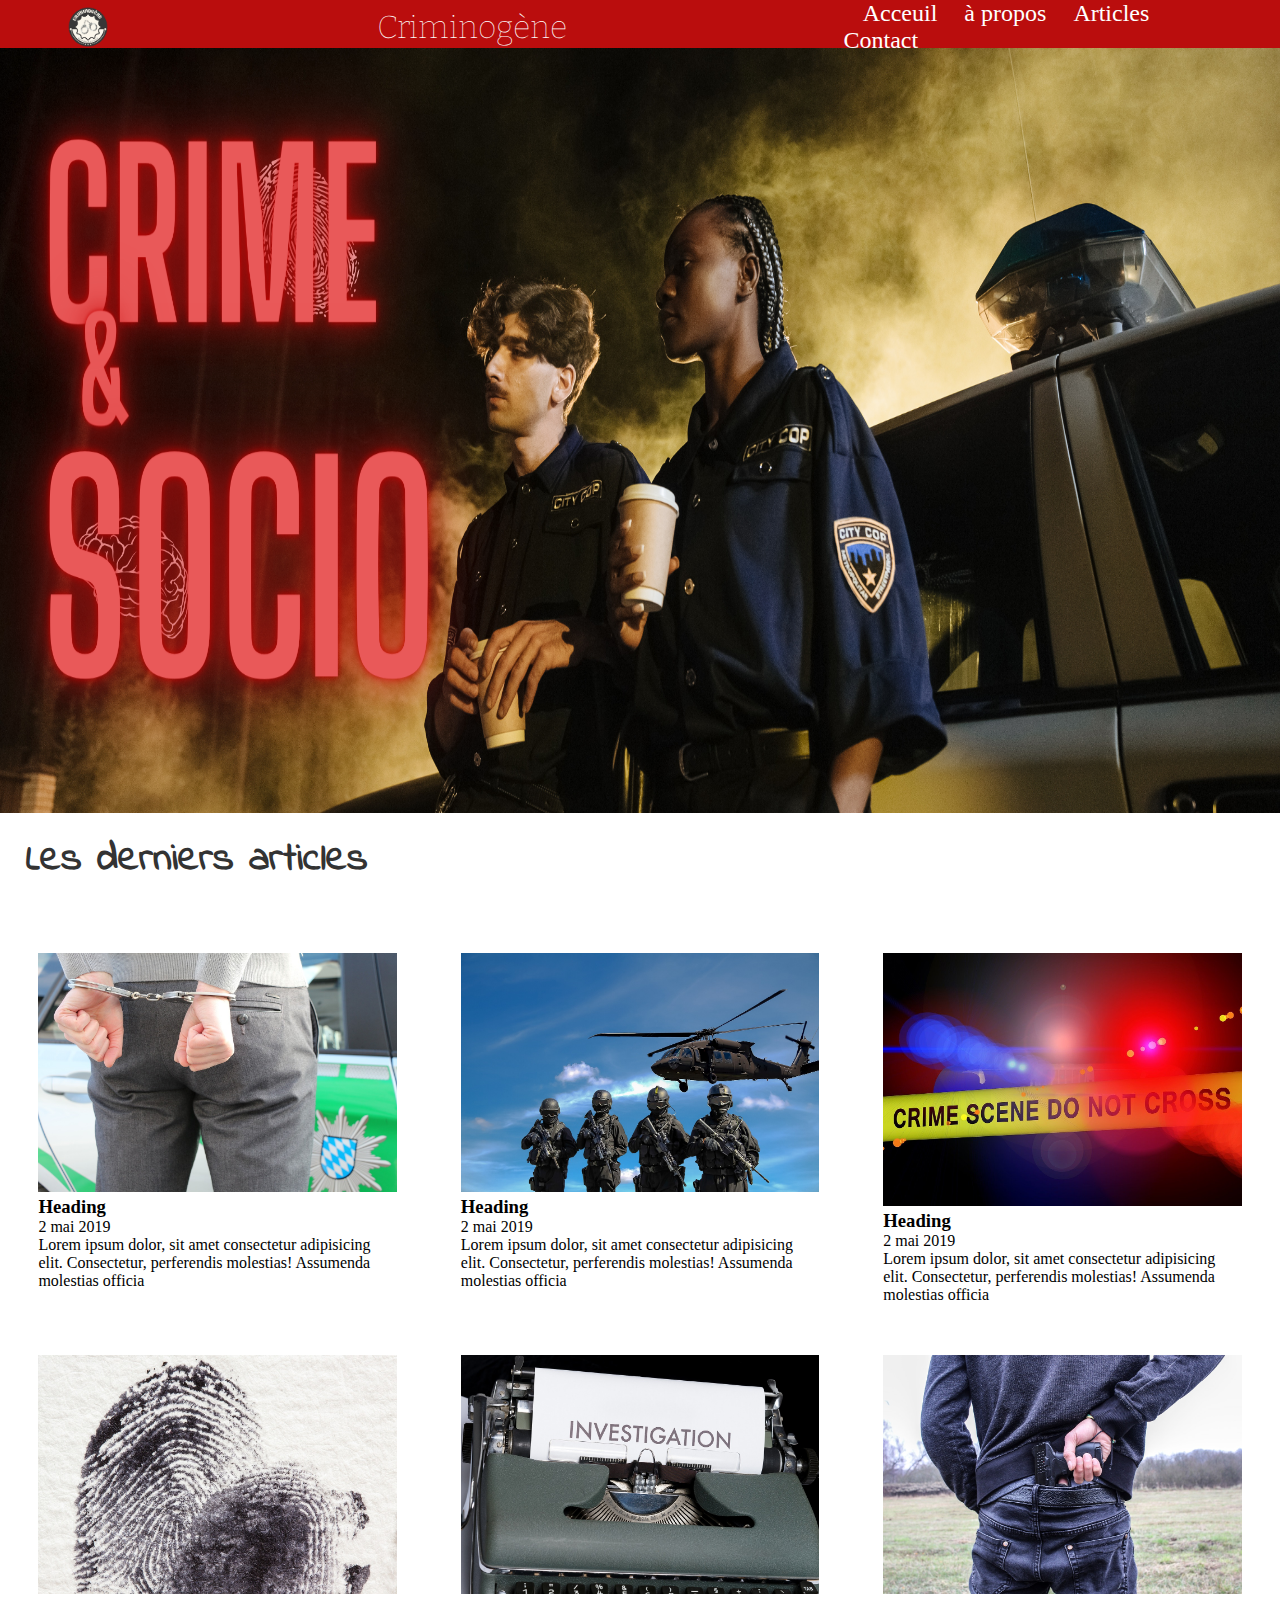
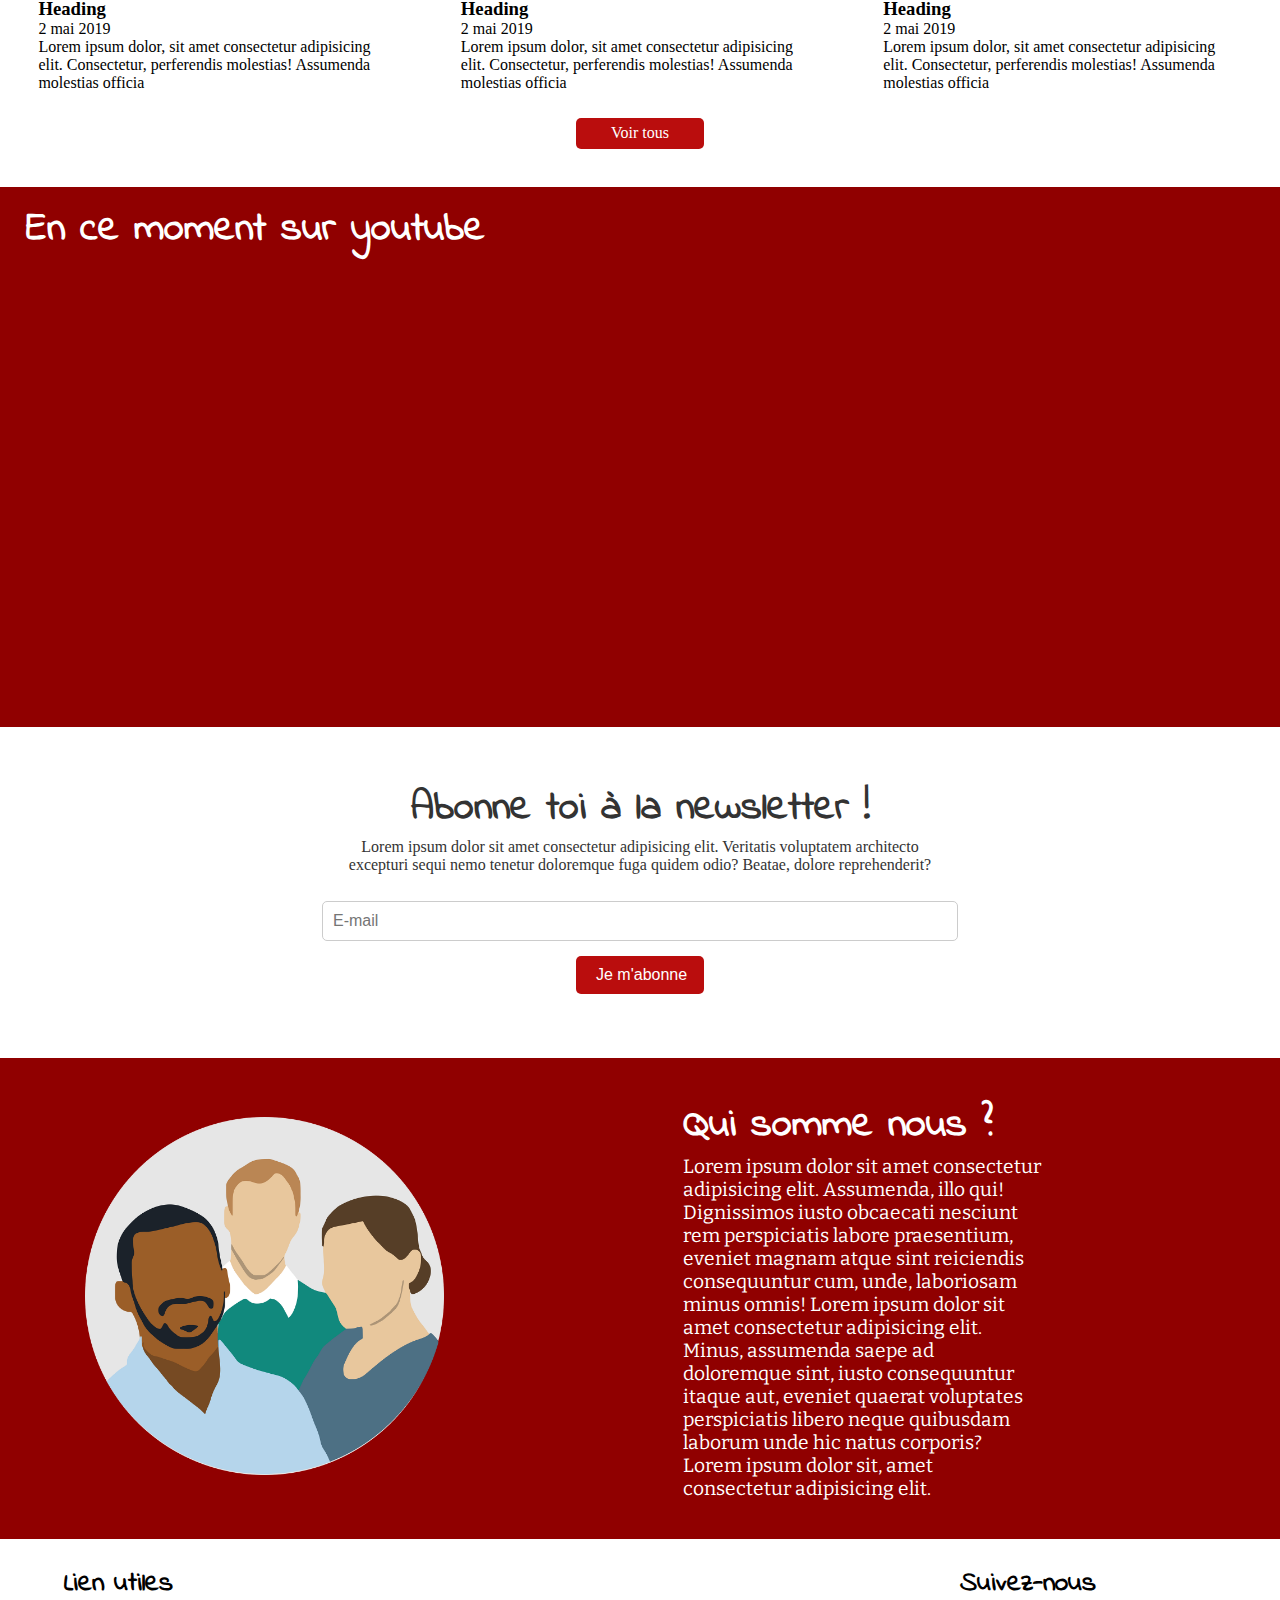
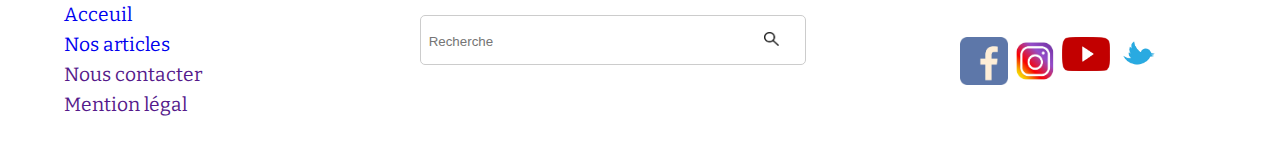
<file: index.html>
<!DOCTYPE html>
<html lang="fr" dir="ltr">
<head>
    <meta charset="UTF-8">
    <meta name="description" content="">
    <meta name="viewport" content="width=device-width, initial-scale=1.0">
    <link rel="stylesheet" href="css/style.css">
    <title>Accueil</title>
</head>
<body>
    <header>
        <a href="index.html">
            <img src="images/new_logo.png" alt="Logo blog">
        </a>
        <h1>Criminogène</h1>
        <nav>
            <a href="index.html">Acceuil</a>
            <a href="">à propos</a>
            <a href="html/articles.html">Articles</a>
            <a href="">Contact</a>
        </nav>
        
    </header>
    <section>
        <img src="images/banner.png" alt="">
    </section>
    <main>
        <h2>Les derniers articles</h2>
        <article>
            <img src="images/police-2122376_1280.jpg" alt="">
            <h3>Heading</h3>
            <p>2 mai 2019</p>
            <p>Lorem ipsum dolor, sit amet consectetur adipisicing elit. Consectetur, perferendis molestias! Assumenda molestias officia</p>
        </article>
        <article>
            <img src="images/police-1282330_1280.jpg" alt="">
            <h3>Heading</h3>
            <p>2 mai 2019</p>
            <p>Lorem ipsum dolor, sit amet consectetur adipisicing elit. Consectetur, perferendis molestias! Assumenda molestias officia</p>
        </article>
        <article>
            <img src="images/police-850054_1280.jpg" alt="">
            <h3>Heading</h3>
            <p>2 mai 2019</p>
            <p>Lorem ipsum dolor, sit amet consectetur adipisicing elit. Consectetur, perferendis molestias! Assumenda molestias officia</p>
        </article>
        <article>
            <img src="images/fingerprint-255904_1280.jpg" alt="">
            <h3>Heading</h3>
            <p>2 mai 2019</p>
            <p>Lorem ipsum dolor, sit amet consectetur adipisicing elit. Consectetur, perferendis molestias! Assumenda molestias officia</p>
        </article>
        <article>
            <img src="images/concept-5355841_1280.jpg" alt="">
            <h3>Heading</h3>
            <p>2 mai 2019</p>
            <p>Lorem ipsum dolor, sit amet consectetur adipisicing elit. Consectetur, perferendis molestias! Assumenda molestias officia</p>
        </article>
        <article>
            <img src="images/weapon-3836563_1280.jpg" alt="">
            <h3>Heading</h3>
            <p>2 mai 2019</p>
            <p>Lorem ipsum dolor, sit amet consectetur adipisicing elit. Consectetur, perferendis molestias! Assumenda molestias officia</p>
        </article>
        <a href="html/articles.html">Voir tous</a>
    </main>
    <section>
        <h2>En ce moment sur youtube</h2>
        <article>
            <iframe src="https://www.youtube.com/embed/DQq08ugpGbo?si=e3_oLKEJ3DCX61w2" title="YouTube video player" frameborder="0" allow="accelerometer; autoplay; clipboard-write; encrypted-media; gyroscope; picture-in-picture; web-share" allowfullscreen></iframe>
        </article>
        <article>
            <iframe src="https://www.youtube.com/embed/5FVBhGeLTEU?si=4bKv--rEEARe1BDp" title="YouTube video player" frameborder="0" allow="accelerometer; autoplay; clipboard-write; encrypted-media; gyroscope; picture-in-picture; web-share" allowfullscreen></iframe>
        </article>
    </section>
    <aside>
        <h3>Abonne toi à la newsletter !</h3>
        <p>Lorem ipsum dolor sit amet consectetur adipisicing elit. Veritatis voluptatem architecto<br>excepturi sequi nemo tenetur doloremque fuga quidem odio? Beatae, dolore reprehenderit?</p>
        <form action="page.php" method="get">
            <input type="email" name="mail" id="mail" placeholder="E-mail" maxlength="100">
            <input type="submit" value="Je m'abonne">
        </form>
    </aside>
    <section>
        <article>
            <img src="images/group-4370510_1280.png" alt="team members">
        </article>
        <article>
            <h3>Qui somme nous ?</h3>
            <p>Lorem ipsum dolor sit amet consectetur adipisicing elit. Assumenda, illo qui! Dignissimos iusto obcaecati nesciunt rem perspiciatis labore praesentium, eveniet magnam atque sint reiciendis consequuntur cum, unde, laboriosam minus omnis!
            Lorem ipsum dolor sit amet consectetur adipisicing elit. Minus, assumenda saepe ad doloremque sint, iusto consequuntur itaque aut, eveniet quaerat voluptates perspiciatis libero neque quibusdam laborum unde hic natus corporis?
            Lorem ipsum dolor sit, amet consectetur adipisicing elit.
            </p>
        </article>
    </section>
    <footer>
        <article>
            <h3>Lien utiles</h3>
            <a href="index.html">Acceuil</a>
            <a href="html/articles.html">Nos articles</a>
            <a href="">Nous contacter</a>
            <a href="">Mention légal</a>
        </article>
        <article>
            <form>
                <input type="search" placeholder="Recherche" maxlength="200">
                <input type="image" src="images/chercher-removebg-preview.png" alt="">
            </form>
        </article>
        <article>
            <h3>Suivez-nous</h3>
            <a href="https://www.facebook.com/FelaOfficiel/?locale=fr_FR" target="_blank">
                <img src="images/facebook-2429746_1280-removebg-preview.png" alt="">
            </a>
            <a href="https://www.instagram.com/policenationale/" target="_blank">
                <img src="images/instagram-1581266_1280-removebg-preview.png" alt="">
            </a>
            <a href="https://www.youtube.com/@FELA-officielle" target="_blank">
                <img src="images/youtube-1495277_1280-removebg-preview.png" alt="">
            </a>
            <a href="https://twitter.com/?lang=fr" target="_blank">
                <img src="images/logo-3491390_1280-removebg-preview (1).png" alt="">
            </a>
        </article>
    </footer>
</body>
</html>
</file>
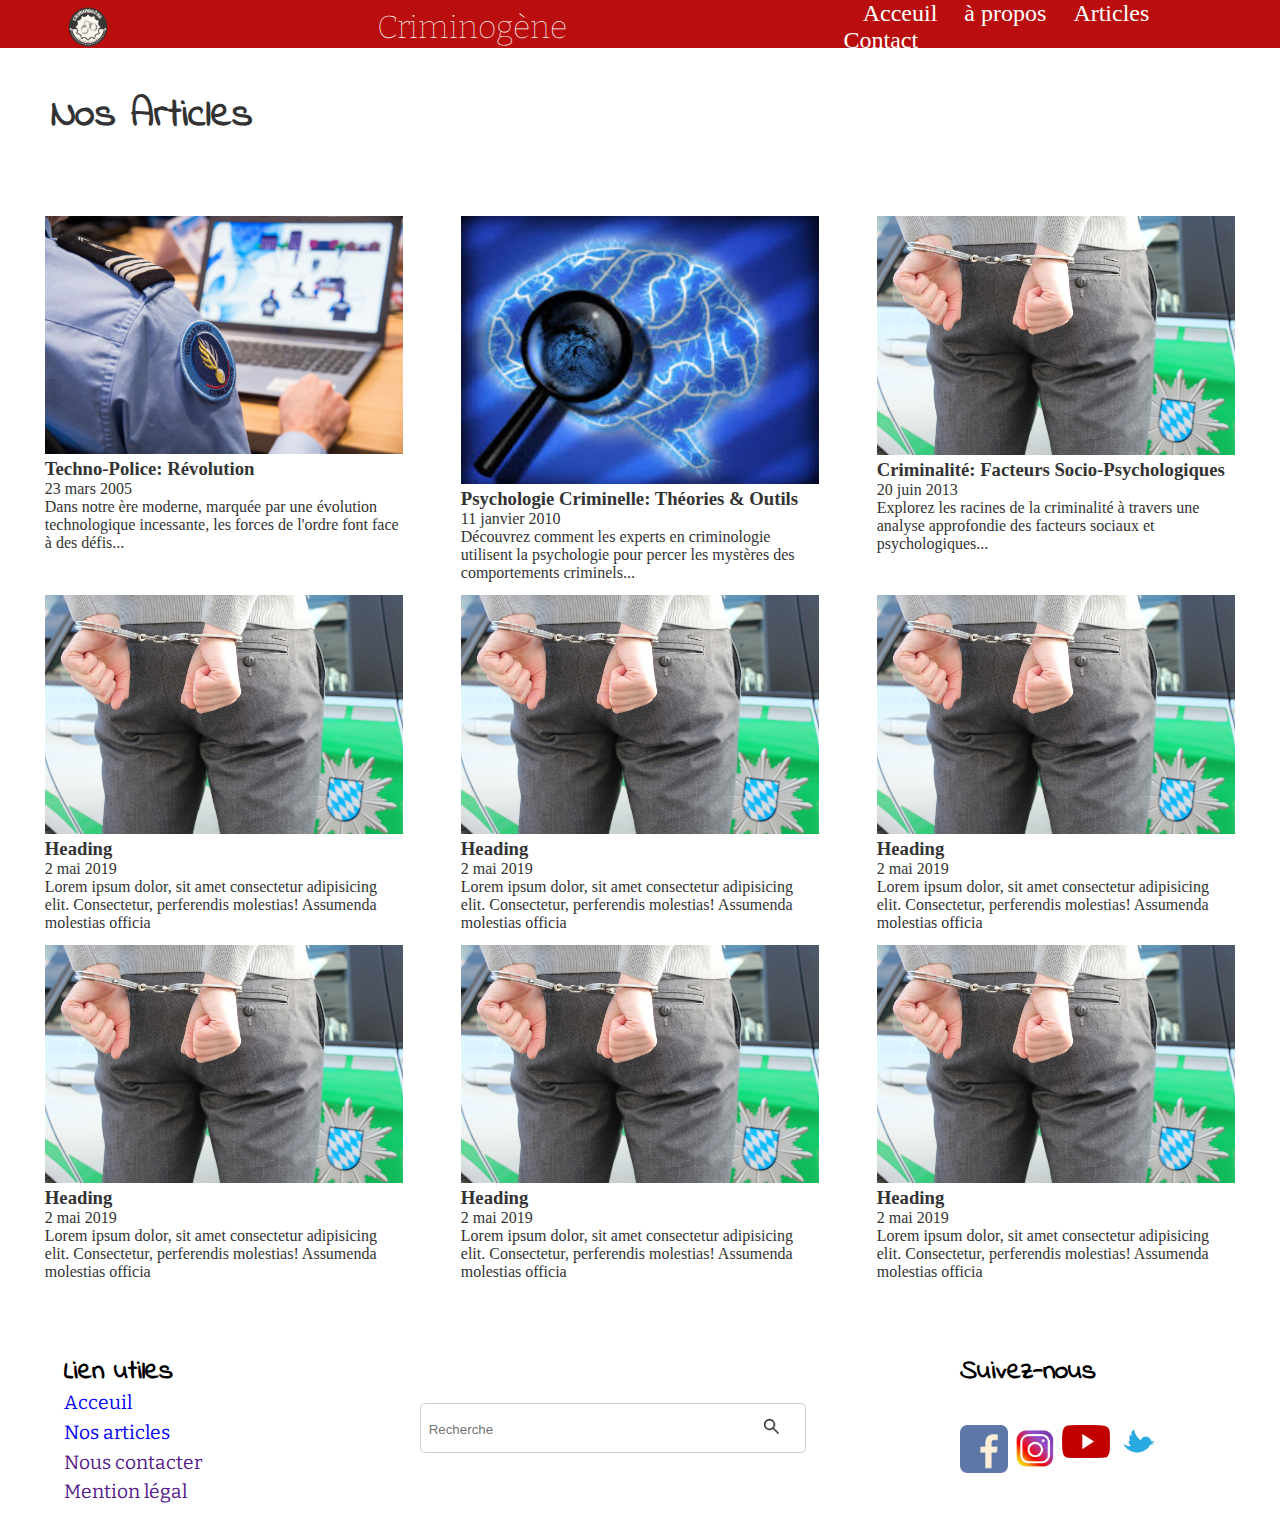
<file: html/articles.html>
<!DOCTYPE html>
<html lang="fr" dir="ltr" id="htmlarticle">
<head>
    <meta charset="UTF-8">
    <meta name="description" content="">
    <meta name="viewport" content="width=device-width, initial-scale=1.0">
    <link rel="stylesheet" href="../css/style.css">
    <title>Articles</title>
</head>
<body id="article">
    <header>
        <a href="../index.html">
            <img src="../images/new_logo.png" alt="Logo blog">
        </a>
        <h1>Criminogène</h1>
        <nav>
            <a href="../index.html">Acceuil</a>
            <a href="">à propos</a>
            <a href="articles.html">Articles</a>
            <a href="">Contact</a>
        </nav>
    </header>
    <main>
        <h2>Nos Articles</h2>
        <a href="technologie-gendarme.html">
            <img src="../images/32e6bc3da578-metier_cyber_enqueteur.jpg" alt="">
            <h3>Techno-Police: Révolution</h3>
            <p>23 mars 2005</p>
            <p>Dans notre ère moderne, marquée par une évolution technologique incessante, les forces de l'ordre font face à des défis...</p>
        </a>
        <a href="marcus.html">
            <img src="../images/psycho.jpeg" alt="">
            <h3>Psychologie Criminelle: Théories & Outils</h3>
            <p>11 janvier 2010</p>
            <p>Découvrez comment les experts en criminologie utilisent la psychologie pour percer les mystères des comportements criminels...</p>
        </a>
        <a href="kaylia.html">
            <img src="../images/police-2122376_1280.jpg" alt="">
            <h3>Criminalité: Facteurs Socio-Psychologiques</h3>
            <p>20 juin 2013</p>
            <p>Explorez les racines de la criminalité à travers une analyse approfondie des facteurs sociaux et psychologiques...</p>
        </article>
        <a href="">
            <img src="../images/police-2122376_1280.jpg" alt="">
            <h3>Heading</h3>
            <p>2 mai 2019</p>
            <p>Lorem ipsum dolor, sit amet consectetur adipisicing elit. Consectetur, perferendis molestias! Assumenda molestias officia</p>
        </article>
        <a href="">
            <img src="../images/police-2122376_1280.jpg" alt="">
            <h3>Heading</h3>
            <p>2 mai 2019</p>
            <p>Lorem ipsum dolor, sit amet consectetur adipisicing elit. Consectetur, perferendis molestias! Assumenda molestias officia</p>
        </a>
        <a href="">
            <img src="../images/police-2122376_1280.jpg" alt="">
            <h3>Heading</h3>
            <p>2 mai 2019</p>
            <p>Lorem ipsum dolor, sit amet consectetur adipisicing elit. Consectetur, perferendis molestias! Assumenda molestias officia</p>
        </a>
        <a href="">
            <img src="../images/police-2122376_1280.jpg" alt="">
            <h3>Heading</h3>
            <p>2 mai 2019</p>
            <p>Lorem ipsum dolor, sit amet consectetur adipisicing elit. Consectetur, perferendis molestias! Assumenda molestias officia</p>
        </article>
        <a href="">
            <img src="../images/police-2122376_1280.jpg" alt="">
            <h3>Heading</h3>
            <p>2 mai 2019</p>
            <p>Lorem ipsum dolor, sit amet consectetur adipisicing elit. Consectetur, perferendis molestias! Assumenda molestias officia</p>
        </a>
        <a href="">
            <img src="../images/police-2122376_1280.jpg" alt="">
            <h3>Heading</h3>
            <p>2 mai 2019</p>
            <p>Lorem ipsum dolor, sit amet consectetur adipisicing elit. Consectetur, perferendis molestias! Assumenda molestias officia</p>
        </a>
    </main>
    <footer>
        <article>
            <h3>Lien utiles</h3>
            <a href="../index.html">Acceuil</a>
            <a href="articles.html">Nos articles</a>
            <a href="">Nous contacter</a>
            <a href="">Mention légal</a>
        </article>
        <article>
            <form>
                <input type="search" placeholder="Recherche" maxlength="200">
                <input type="image" src="../images/chercher-removebg-preview.png" alt="">
            </form>
        </article>
        <article>
            <h3>Suivez-nous</h3>
            <a href="https://www.facebook.com/FelaOfficiel/?locale=fr_FR" target="_blank">
                <img src="../images/facebook-2429746_1280-removebg-preview.png" alt="">
            </a>
            <a href="https://www.instagram.com/policenationale/" target="_blank">
                <img src="../images/instagram-1581266_1280-removebg-preview.png" alt="">
            </a>
            <a href="https://www.youtube.com/@FELA-officielle" target="_blank">
                <img src="../images/youtube-1495277_1280-removebg-preview.png" alt="">
            </a>
            <a href="https://twitter.com/?lang=fr" target="_blank">
                <img src="../images/logo-3491390_1280-removebg-preview (1).png" alt="">
            </a>
        </article>
    </footer>
</body>
</file>
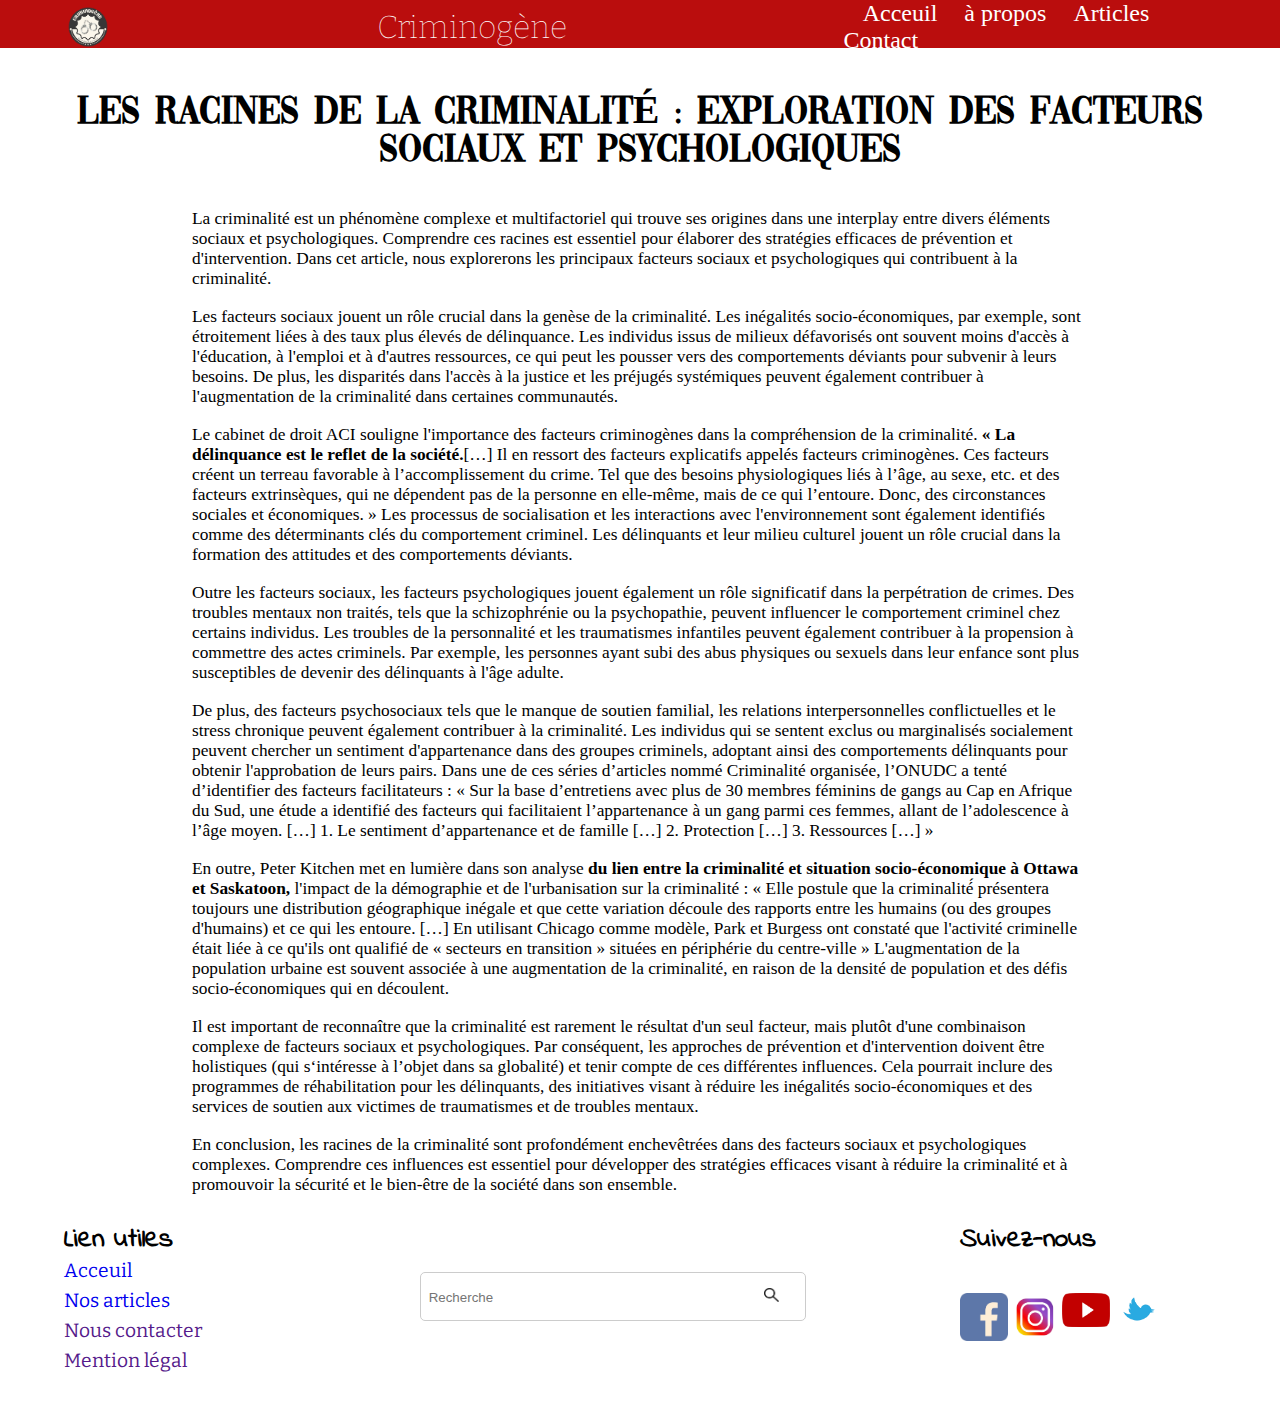
<file: html/kaylia.html>
<!DOCTYPE html>
<html lang="fr" dir="ltr">
<head>
    <meta charset="UTF-8">
    <meta name="description" content="">
    <meta name="viewport" content="width=device-width, initial-scale=1.0">
    <link rel="stylesheet" href="../css/style.css">
    <title>Articles</title>
</head>
<body class="article1m">
    <header>
        <a href="../index.html">
            <img src="../images/new_logo.png" alt="Logo blog">
        </a>
        <h1>Criminogène</h1>
        <nav>
            <a href="../index.html">Acceuil</a>
            <a href="">à propos</a>
            <a href="articles.html">Articles</a>
            <a href="">Contact</a>
        </nav>
    </header>
    <h1>
        Les Racines de la CriminalitÉ : Exploration des Facteurs Sociaux et Psychologiques
    </h1>
    <section>
        <p>
            La criminalité est un phénomène complexe et multifactoriel qui trouve ses origines dans une interplay entre divers éléments sociaux et psychologiques. Comprendre ces racines est essentiel pour élaborer des stratégies efficaces de prévention et d'intervention. Dans cet article, nous explorerons les principaux facteurs sociaux et psychologiques qui contribuent à la criminalité.
            </p>
            <br>
            <p>
            Les facteurs sociaux jouent un rôle crucial dans la genèse de la criminalité. Les inégalités socio-économiques, par exemple, sont étroitement liées à des taux plus élevés de délinquance. Les individus issus de milieux défavorisés ont souvent moins d'accès à l'éducation, à l'emploi et à d'autres ressources, ce qui peut les pousser vers des comportements déviants pour subvenir à leurs besoins. De plus, les disparités dans l'accès à la justice et les préjugés systémiques peuvent également contribuer à l'augmentation de la criminalité dans certaines communautés.
            </p>
            <br>
            <p>
            Le cabinet de droit ACI souligne l'importance des facteurs criminogènes dans la compréhension de la criminalité. <strong>« La délinquance est le reflet de la société.</strong>[…] Il en ressort des facteurs explicatifs appelés facteurs criminogènes. Ces facteurs créent un terreau favorable à l’accomplissement du crime. Tel que des besoins physiologiques liés à l’âge, au sexe, etc. et des facteurs extrinsèques, qui ne dépendent pas de la personne en elle-même, mais de ce qui l’entoure. Donc, des circonstances sociales et économiques. » Les processus de socialisation et les interactions avec l'environnement sont également identifiés comme des déterminants clés du comportement criminel. Les délinquants et leur milieu culturel jouent un rôle crucial dans la formation des attitudes et des comportements déviants.
            </p>
            <br>
            <p>
            Outre les facteurs sociaux, les facteurs psychologiques jouent également un rôle significatif dans la perpétration de crimes. Des troubles mentaux non traités, tels que la schizophrénie ou la psychopathie, peuvent influencer le comportement criminel chez certains individus. Les troubles de la personnalité et les traumatismes infantiles peuvent également contribuer à la propension à commettre des actes criminels. Par exemple, les personnes ayant subi des abus physiques ou sexuels dans leur enfance sont plus susceptibles de devenir des délinquants à l'âge adulte. 
            </p>
            <br>
            <p>
            De plus, des facteurs psychosociaux tels que le manque de soutien familial, les relations interpersonnelles conflictuelles et le stress chronique peuvent également contribuer à la criminalité. Les individus qui se sentent exclus ou marginalisés socialement peuvent chercher un sentiment d'appartenance dans des groupes criminels, adoptant ainsi des comportements délinquants pour obtenir l'approbation de leurs pairs. Dans une de ces séries d’articles nommé Criminalité organisée, l’ONUDC a tenté d’identifier des facteurs facilitateurs : « Sur la base d’entretiens avec plus de 30 membres féminins de gangs au Cap en Afrique du Sud, une étude a identifié des facteurs qui facilitaient l’appartenance à un gang parmi ces femmes, allant de l’adolescence à l’âge moyen. […] 1. Le sentiment d’appartenance et de famille […] 2. Protection […] 3. Ressources […] »
            </p>
            <br>
            <p>
            En outre, Peter Kitchen met en lumière dans son analyse <strong>du lien entre la criminalité et situation socio-économique à Ottawa et Saskatoon,</strong> l'impact de la démographie et de l'urbanisation sur la criminalité : « Elle postule que la criminalité́ présentera toujours une distribution géographique inégale et que cette variation découle des rapports entre les humains (ou des groupes d'humains) et ce qui les entoure. […] En utilisant Chicago comme modèle, Park et Burgess ont constaté que l'activité criminelle était liée à ce qu'ils ont qualifié de « secteurs en transition » situées en périphérie du centre-ville » 
            L'augmentation de la population urbaine est souvent associée à une augmentation de la criminalité, en raison de la densité de population et des défis socio-économiques qui en découlent. 
            </p>
            <br>
            <p>
            Il est important de reconnaître que la criminalité est rarement le résultat d'un seul facteur, mais plutôt d'une combinaison complexe de facteurs sociaux et psychologiques. Par conséquent, les approches de prévention et d'intervention doivent être holistiques (qui s‘intéresse à l’objet dans sa globalité) et tenir compte de ces différentes influences. Cela pourrait inclure des programmes de réhabilitation pour les délinquants, des initiatives visant à réduire les inégalités socio-économiques et des services de soutien aux victimes de traumatismes et de troubles mentaux.
            </p>
            <br>
            <p>
            En conclusion, les racines de la criminalité sont profondément enchevêtrées dans des facteurs sociaux et psychologiques complexes. Comprendre ces influences est essentiel pour développer des stratégies efficaces visant à réduire la criminalité et à promouvoir la sécurité et le bien-être de la société dans son ensemble.
        </p>
    </section>
    <footer>
        <article>
            <h3>Lien utiles</h3>
            <a href="../index.html">Acceuil</a>
            <a href="articles.html">Nos articles</a>
            <a href="">Nous contacter</a>
            <a href="">Mention légal</a>
        </article>
        <article>
            <form>
                <input type="search" placeholder="Recherche" maxlength="200">
                <input type="image" src="../images/chercher-removebg-preview.png" alt="">
            </form>
        </article>
        <article>
            <h3>Suivez-nous</h3>
            <a href="https://www.facebook.com/FelaOfficiel/?locale=fr_FR" target="_blank">
                <img src="../images/facebook-2429746_1280-removebg-preview.png" alt="">
            </a>
            <a href="https://www.instagram.com/policenationale/" target="_blank">
                <img src="../images/instagram-1581266_1280-removebg-preview.png" alt="">
            </a>
            <a href="https://www.youtube.com/@FELA-officielle" target="_blank">
                <img src="../images/youtube-1495277_1280-removebg-preview.png" alt="">
            </a>
            <a href="https://twitter.com/?lang=fr" target="_blank">
                <img src="../images/logo-3491390_1280-removebg-preview (1).png" alt="">
            </a>
        </article>
    </footer>
</body>
</html>
</file>
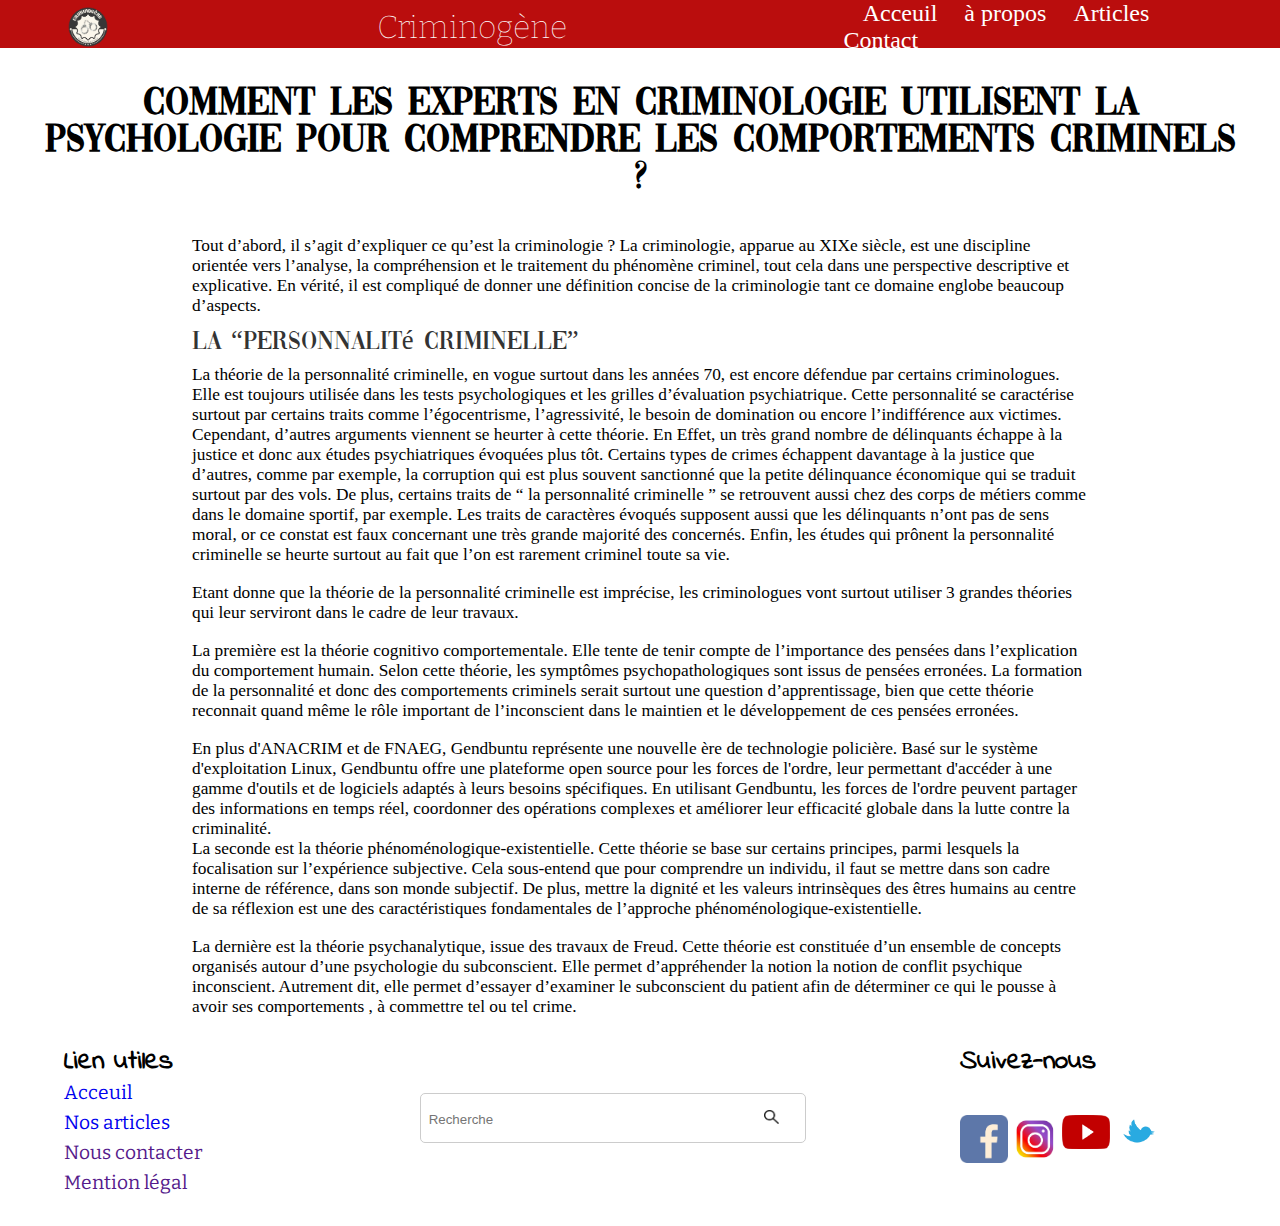
<file: html/marcus.html>
<!DOCTYPE html>
<html lang="fr" dir="ltr">
<head>
    <meta charset="UTF-8">
    <meta name="description" content="">
    <meta name="viewport" content="width=device-width, initial-scale=1.0">
    <link rel="stylesheet" href="../css/style.css">
    <title>Articles</title>
</head>
<body class="article1m">
    <header>
        <a href="../index.html">
            <img src="../images/new_logo.png" alt="Logo blog">
        </a>
        <h1>Criminogène</h1>
        <nav>
            <a href="../index.html">Acceuil</a>
            <a href="">à propos</a>
            <a href="articles.html">Articles</a>
            <a href="">Contact</a>
        </nav>
    </header>
    <h1>
        Comment les experts en criminologie utilisent la psychologie pour comprendre les comportements criminels ?
    </h1>
    <section>
        <p>
            Tout d’abord, il s’agit d’expliquer ce qu’est la criminologie ?
            La criminologie, apparue au XIXe siècle, est une discipline orientée vers l’analyse, la compréhension et le traitement du phénomène criminel, tout cela dans une perspective descriptive et explicative. En vérité, il est compliqué de donner une définition concise de la criminologie tant ce domaine englobe beaucoup d’aspects.
        </p>
        <h2>
            La “personnalité criminelle” 
        </h2>
        <p>
            La théorie de la personnalité criminelle, en vogue surtout dans les années 70, est encore défendue par certains criminologues. Elle est toujours utilisée dans les tests psychologiques et les grilles d’évaluation psychiatrique. Cette personnalité se caractérise surtout par certains traits comme l’égocentrisme, l’agressivité, le besoin de domination ou encore l’indifférence aux victimes. Cependant, d’autres arguments viennent se heurter à cette théorie. En Effet, un très grand nombre de délinquants échappe à la justice et donc aux études psychiatriques évoquées plus tôt. Certains types de crimes échappent davantage à la justice que d’autres, comme par exemple, la corruption qui est plus souvent sanctionné que la petite délinquance économique qui se traduit surtout par des vols. De plus, certains traits de “ la personnalité criminelle ” se retrouvent aussi chez des corps de métiers comme dans le domaine sportif, par exemple. Les traits de caractères évoqués supposent aussi que les délinquants n’ont pas de sens moral, or ce constat est faux concernant une très grande majorité des concernés. Enfin, les études qui prônent la personnalité criminelle se heurte surtout au fait que l’on est rarement criminel toute sa vie.
        </p>
        <br>
        <p>
            Etant donne que la théorie de la personnalité criminelle est imprécise, les criminologues vont surtout utiliser 3 grandes théories qui leur serviront dans le cadre de leur travaux.
        </p>
        <br>
        <p>
            La première est la théorie cognitivo comportementale. Elle tente de tenir compte de l’importance des pensées dans l’explication du comportement humain. Selon cette théorie, les symptômes psychopathologiques sont issus de pensées erronées. La formation de la personnalité et donc des comportements criminels serait surtout une question d’apprentissage, bien que cette théorie reconnait quand même le rôle important de l’inconscient dans le maintien et le développement de ces pensées erronées.
        </p>
        <br>
        <p>
            En plus d'ANACRIM et de FNAEG, Gendbuntu représente une nouvelle ère de technologie policière. Basé sur le système d'exploitation Linux, Gendbuntu offre une plateforme open source pour les forces de l'ordre, leur permettant d'accéder à une gamme d'outils et de logiciels adaptés à leurs besoins spécifiques. En utilisant Gendbuntu, les forces de l'ordre peuvent partager des informations en temps réel, coordonner des opérations complexes et améliorer leur efficacité globale dans la lutte contre la criminalité.
        </p>
        <p>
            La seconde est la théorie phénoménologique-existentielle. Cette théorie se base sur certains principes, parmi lesquels la focalisation sur l’expérience subjective. Cela sous-entend que pour comprendre un individu, il faut se mettre dans son cadre interne de référence, dans son monde subjectif. De plus, mettre la dignité et les valeurs intrinsèques des êtres humains au centre de sa réflexion est une des caractéristiques fondamentales de l’approche phénoménologique-existentielle.
        </p>
        <br>
        <p>
            La dernière est la théorie psychanalytique, issue des travaux de Freud.
            Cette théorie est constituée d’un ensemble de concepts organisés autour d’une psychologie du subconscient. Elle permet d’appréhender la notion la notion de conflit psychique inconscient. Autrement dit, elle permet d’essayer d’examiner le subconscient du patient afin de déterminer ce qui le pousse à avoir ses comportements , à commettre tel ou tel crime.
        </p>
    </section>
    <footer>
        <article>
            <h3>Lien utiles</h3>
            <a href="../index.html">Acceuil</a>
            <a href="articles.html">Nos articles</a>
            <a href="">Nous contacter</a>
            <a href="">Mention légal</a>
        </article>
        <article>
            <form>
                <input type="search" placeholder="Recherche" maxlength="200">
                <input type="image" src="../images/chercher-removebg-preview.png" alt="">
            </form>
        </article>
        <article>
            <h3>Suivez-nous</h3>
            <a href="https://www.facebook.com/FelaOfficiel/?locale=fr_FR" target="_blank">
                <img src="../images/facebook-2429746_1280-removebg-preview.png" alt="">
            </a>
            <a href="https://www.instagram.com/policenationale/" target="_blank">
                <img src="../images/instagram-1581266_1280-removebg-preview.png" alt="">
            </a>
            <a href="https://www.youtube.com/@FELA-officielle" target="_blank">
                <img src="../images/youtube-1495277_1280-removebg-preview.png" alt="">
            </a>
            <a href="https://twitter.com/?lang=fr" target="_blank">
                <img src="../images/logo-3491390_1280-removebg-preview (1).png" alt="">
            </a>
        </article>
    </footer>
</body>
</html>
</file>
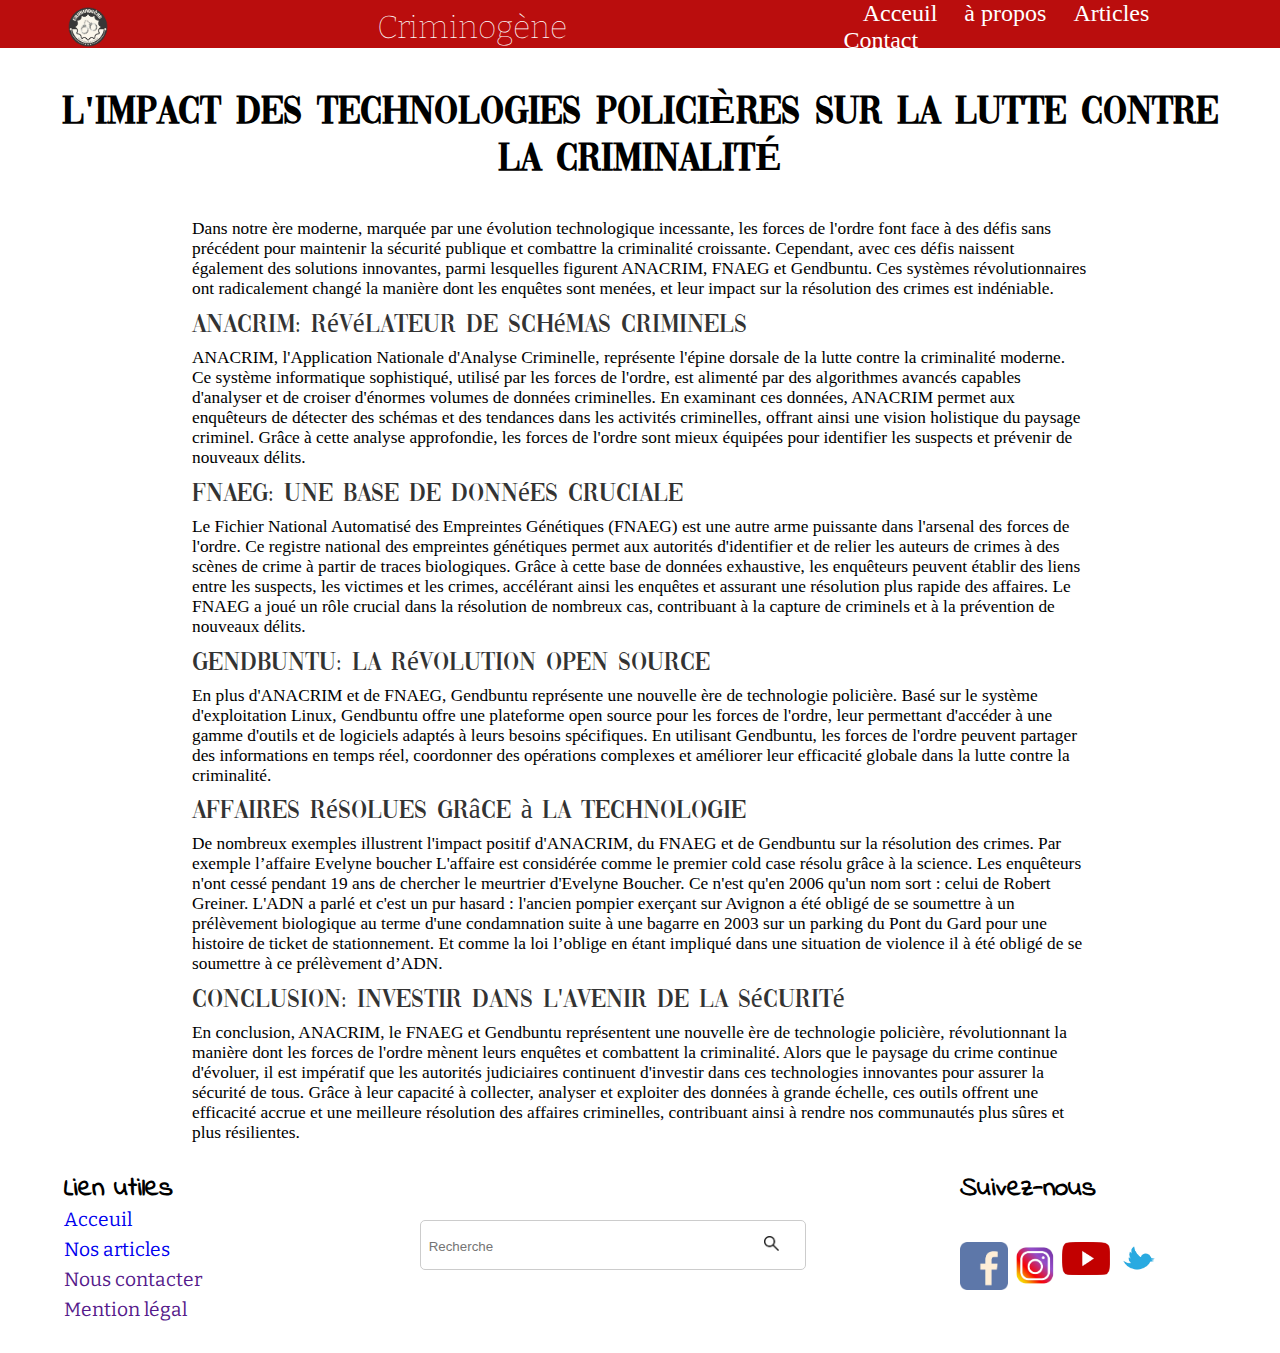
<file: html/technologie-gendarme.html>
<!DOCTYPE html>
<html lang="fr" dir="ltr">
<head>
    <meta charset="UTF-8">
    <meta name="description" content="">
    <meta name="viewport" content="width=device-width, initial-scale=1.0">
    <link rel="stylesheet" href="../css/style.css">
    <title>Articles</title>
</head>
<body class="article1m">
    <header>
        <a href="../index.html">
            <img src="../images/new_logo.png" alt="Logo blog">
        </a>
        <h1>Criminogène</h1>
        <nav>
            <a href="../index.html">Acceuil</a>
            <a href="">à propos</a>
            <a href="articles.html">Articles</a>
            <a href="">Contact</a>
        </nav>
    </header>
    <h1>
        L'impact des technologies policiÈres sur la lutte contre la criminalitÉ
    </h1>
    <section>
        <p>
            Dans notre ère moderne, marquée par une évolution technologique incessante, les forces de l'ordre font face à des défis sans précédent pour maintenir la sécurité publique et combattre la criminalité croissante. Cependant, avec ces défis naissent également des solutions innovantes, parmi lesquelles figurent ANACRIM, FNAEG et Gendbuntu. Ces systèmes révolutionnaires ont radicalement changé la manière dont les enquêtes sont menées, et leur impact sur la résolution des crimes est indéniable.
        </p>
        <h2>
            ANACRIM: Révélateur de Schémas Criminels
        </h2>
        <p>
            ANACRIM, l'Application Nationale d'Analyse Criminelle, représente l'épine dorsale de la lutte contre la criminalité moderne. Ce système informatique sophistiqué, utilisé par les forces de l'ordre, est alimenté par des algorithmes avancés capables d'analyser et de croiser d'énormes volumes de données criminelles. En examinant ces données, ANACRIM permet aux enquêteurs de détecter des schémas et des tendances dans les activités criminelles, offrant ainsi une vision holistique du paysage criminel. Grâce à cette analyse approfondie, les forces de l'ordre sont mieux équipées pour identifier les suspects et prévenir de nouveaux délits.
        </p>
        <h2>
            FNAEG: Une Base de Données Cruciale
        </h2>
        <p>
            Le Fichier National Automatisé des Empreintes Génétiques (FNAEG) est une autre arme puissante dans l'arsenal des forces de l'ordre. Ce registre national des empreintes génétiques permet aux autorités d'identifier et de relier les auteurs de crimes à des scènes de crime à partir de traces biologiques. Grâce à cette base de données exhaustive, les enquêteurs peuvent établir des liens entre les suspects, les victimes et les crimes, accélérant ainsi les enquêtes et assurant une résolution plus rapide des affaires. Le FNAEG a joué un rôle crucial dans la résolution de nombreux cas, contribuant à la capture de criminels et à la prévention de nouveaux délits.
        </p>
        <h2>
            Gendbuntu: La Révolution Open Source
        </h2>
        <p>
            En plus d'ANACRIM et de FNAEG, Gendbuntu représente une nouvelle ère de technologie policière. Basé sur le système d'exploitation Linux, Gendbuntu offre une plateforme open source pour les forces de l'ordre, leur permettant d'accéder à une gamme d'outils et de logiciels adaptés à leurs besoins spécifiques. En utilisant Gendbuntu, les forces de l'ordre peuvent partager des informations en temps réel, coordonner des opérations complexes et améliorer leur efficacité globale dans la lutte contre la criminalité.
        </p>
        <h2>
            Affaires Résolues Grâce à la Technologie
        </h2>
        <p>
            De nombreux exemples illustrent l'impact positif d'ANACRIM, du FNAEG et de Gendbuntu sur la résolution des crimes. 
            Par exemple l’affaire Evelyne boucher
            L'affaire est considérée comme le premier cold case résolu grâce à la science. Les enquêteurs n'ont cessé pendant 19 ans de chercher le meurtrier d'Evelyne Boucher. Ce n'est qu'en 2006 qu'un nom sort : celui de Robert Greiner. L'ADN a parlé et c'est un pur hasard : l'ancien pompier exerçant sur Avignon a été obligé de se soumettre à un prélèvement biologique au terme d'une condamnation suite à une bagarre en 2003 sur un parking du Pont du Gard pour une histoire de ticket de stationnement.
            Et comme la loi l’oblige en étant impliqué dans une situation de violence il à été obligé de se soumettre à ce prélèvement d’ADN.
        </p>
        <h2>
            Conclusion: Investir dans l'Avenir de la Sécurité
        </h2>
        <p>
            En conclusion, ANACRIM, le FNAEG et Gendbuntu représentent une nouvelle ère de technologie policière, révolutionnant la manière dont les forces de l'ordre mènent leurs enquêtes et combattent la criminalité. Alors que le paysage du crime continue d'évoluer, il est impératif que les autorités judiciaires continuent d'investir dans ces technologies innovantes pour assurer la sécurité de tous. Grâce à leur capacité à collecter, analyser et exploiter des données à grande échelle, ces outils offrent une efficacité accrue et une meilleure résolution des affaires criminelles, contribuant ainsi à rendre nos communautés plus sûres et plus résilientes.
        </p>
    </section>
    <footer>
        <article>
            <h3>Lien utiles</h3>
            <a href="../index.html">Acceuil</a>
            <a href="articles.html">Nos articles</a>
            <a href="">Nous contacter</a>
            <a href="">Mention légal</a>
        </article>
        <article>
            <form>
                <input type="search" placeholder="Recherche" maxlength="200">
                <input type="image" src="../images/chercher-removebg-preview.png" alt="">
            </form>
        </article>
        <article>
            <h3>Suivez-nous</h3>
            <a href="https://www.facebook.com/FelaOfficiel/?locale=fr_FR" target="_blank">
                <img src="../images/facebook-2429746_1280-removebg-preview.png" alt="">
            </a>
            <a href="https://www.instagram.com/policenationale/" target="_blank">
                <img src="../images/instagram-1581266_1280-removebg-preview.png" alt="">
            </a>
            <a href="https://www.youtube.com/@FELA-officielle" target="_blank">
                <img src="../images/youtube-1495277_1280-removebg-preview.png" alt="">
            </a>
            <a href="https://twitter.com/?lang=fr" target="_blank">
                <img src="../images/logo-3491390_1280-removebg-preview (1).png" alt="">
            </a>
        </article>
    </footer>
</body>
</html>
</file>
<file: css/style.css>
:root{
    --textcolor : #333;
    --maincolor : #BA0D0D;
    --backcolor:rgb(144, 0, 0);
    --mytypo : "basicfont";
    --typoo : "title";
    --articletype : "articletitle"
}
@font-face{
    font-family: "basicfont";
    src: url(../font/Bitter-VariableFont_wght.ttf);
}
@font-face {
    font-family:"title";
    src: url(../font/IndieFlower-Regular.ttf);
}
@font-face {
    font-family: "articletitle";
    src: url(../font/vogue/Vogue.ttf);
}
*{
    margin: 0;
    padding: 0;
}

header {
    display: flex;
    flex-wrap: wrap;
    background-color: var(--maincolor);
    color: #fff;
    justify-content: space-between;
    align-items: center;
    height: 3em;
}

header a img{
    height: 100%;
}

header a:first-of-type{
    height: 100%;
    padding-left: 5%;
}
header h1{
    font-size: 2em;
    font-weight: 100;
    font-family: var(--mytypo);
}
header nav {
    width: 30%;
    padding-right: 5%;
}
header nav a{
    text-decoration: none;
    color: #fff;
    margin: 0 3%;
    font-size: 1.5em;
}

section:first-of-type img{
    height: 85vh;
    width: 100%;
}

main {
    display: flex;
    flex-wrap: wrap;
    padding-bottom: 3%;
    justify-content: space-evenly;
}

main h2, section:nth-child(4) h2{
    font-family: var(--typoo);
    color: var(--textcolor);
    font-size: 2.5em;
    margin: 1% 2% 3%;
    width: 100%;
}

main article{
    width: 28%;
    margin: 2%;
}

main article img{
    width: 100%;
}

main a{
    width: 8%;
    padding: 0.5% 1%;
    text-align: center;
    background-color: var(--maincolor);
    color: #fff;
    border: transparent;
    border-radius: 5px;
    font-size: 1em;
    text-decoration: none;
}
section:nth-last-child(4){
    display: flex;
    flex-wrap: wrap;
    justify-content: space-evenly;
    background-color:var(--backcolor);
    padding: 0 0 5% 0;
}
section:nth-child(4) h2{
    color: #fff;
}
section:nth-child(4) article{
    width: 35%;
    height: 35vh;
    margin: 2%;
}

section:nth-child(4) article iframe{
    width: 100%;
    height: 100%;
    border-radius: 20px;
}

aside {
    display: flex;
    flex-wrap: wrap;
}

aside h3{
    font-family: var(--typoo);
    font-size: 2.5em;
    width: 100%;
    text-align: center;
    margin: 1% 0 0 0;
    color: var(--textcolor);
}
aside p{
    width: 100%;
    color: var(--textcolor);
    text-align: center;
    font-size: 1em;
    margin-bottom: 2%;
}
aside{
    padding: 3% 0 5% 0;
}
aside form{
    display: flex;
    flex-wrap: wrap;
    width: 50%;
    margin-left: 25%;
}

aside input[type="email"] {
    padding: 10px;
    margin: 2px;
    border: 1px solid #ccc;
    border-radius: 5px;
    font-size: 16px;
    width: 100%;
}

aside input[type="submit"] {
    padding: 10px 20px;
    background-color:var(--maincolor);
    color: #fff;
    border: none;
    border-radius: 5px;
    font-size: 16px;
    cursor: pointer;
    width: 20%;
    margin: 2% 0 0 40%;
}

section:nth-child(6){
    display: flex;
    flex-wrap: wrap;
    justify-content: space-evenly;
    align-items: center;
    background-color: var(--backcolor);
    padding: 3% 0;
}
section:nth-child(6) article{
    width: 40%;
}
section:nth-child(6) article img{
    width: 70%;
}
section:nth-child(6) h3{
    font-family: var(--typoo);
    font-size: 2.5em;
    color: #fff;
}
section:nth-child(6) p{
    font-size: 1.2em;
    font-family: var(--mytypo);
    width: 70%;
    color: #fff;
}
footer{
    display: flex;
    flex-wrap: wrap;
    padding: 2% 0;
    justify-content: space-between;
}
footer article:first-child{
    align-items: center;
    padding: 0 5% 0;
}

footer article:first-child h3{
    font-family: var(--typoo);
    font-size: 1.7em;
}
footer article:first-child a{
    display: block;
    text-decoration: none;
    font-family: var(--mytypo);
    font-size:larger;
    margin-bottom: 5%;
}

footer article:nth-child(2){
    display: flex;
    flex-wrap: wrap;
    border: 1px solid #ccc;
    height: 20%;
    width: 30%;
    border-radius: 5px;
    margin-top:4%;
}
footer article:nth-child(2) form{
    padding: 2%;
}
footer article:nth-child(2) input[type = "search"]{
    border: none ;
    width: 90%;
    padding: 2% 0;
}

footer article:nth-child(2) input[type = "image"]{
    width: 4%;
    margin-top: 2%;
}
footer article:nth-child(3){
    display: flex;
    flex-wrap: wrap;
    width: 25%;
}
footer article:nth-child(3) h3{
    width: 100%;
    font-family: var(--typoo);
    font-size: 1.7em;
}

footer article:nth-child(3) a {
    width: 15%;
    margin-right: 1%;
}

footer article:nth-child(3) img{
    width: 100%;
}

/*css nos articles*/ 

#htmlarticle {
    margin: 0;
    padding: 0;
}
#article main a{
    width: 28%;
    color: var(--textcolor);
    background-color: white;
}

#article main h2{
    padding: 2%;
}

#article main a img{
    width: 100%;
}

/*css article1*/ 
#article1m section{
    width: 70%;
    height: 40%;
}
#article1m img {
    width: 100%;
    height: 100%;
    padding: 2%;
} 

#article main a {
    text-align: left;
}
/*css article maeva*/

.article1m > h1{
    font-family: var(--articletype);
    font-size: 30pt;
    margin: 3%;
    text-align: center;
}
.article1m section{
    width: 70%;
    margin: auto;
}

.article1m section h2{
    font-family: var(--articletype);
    font-weight: 100;
    font-size: 20pt;
    margin: 1% 0;
    color: #333;
}

.article1m section p{
    font-size: 13pt;
    line-height: 20px;
}
</file>
